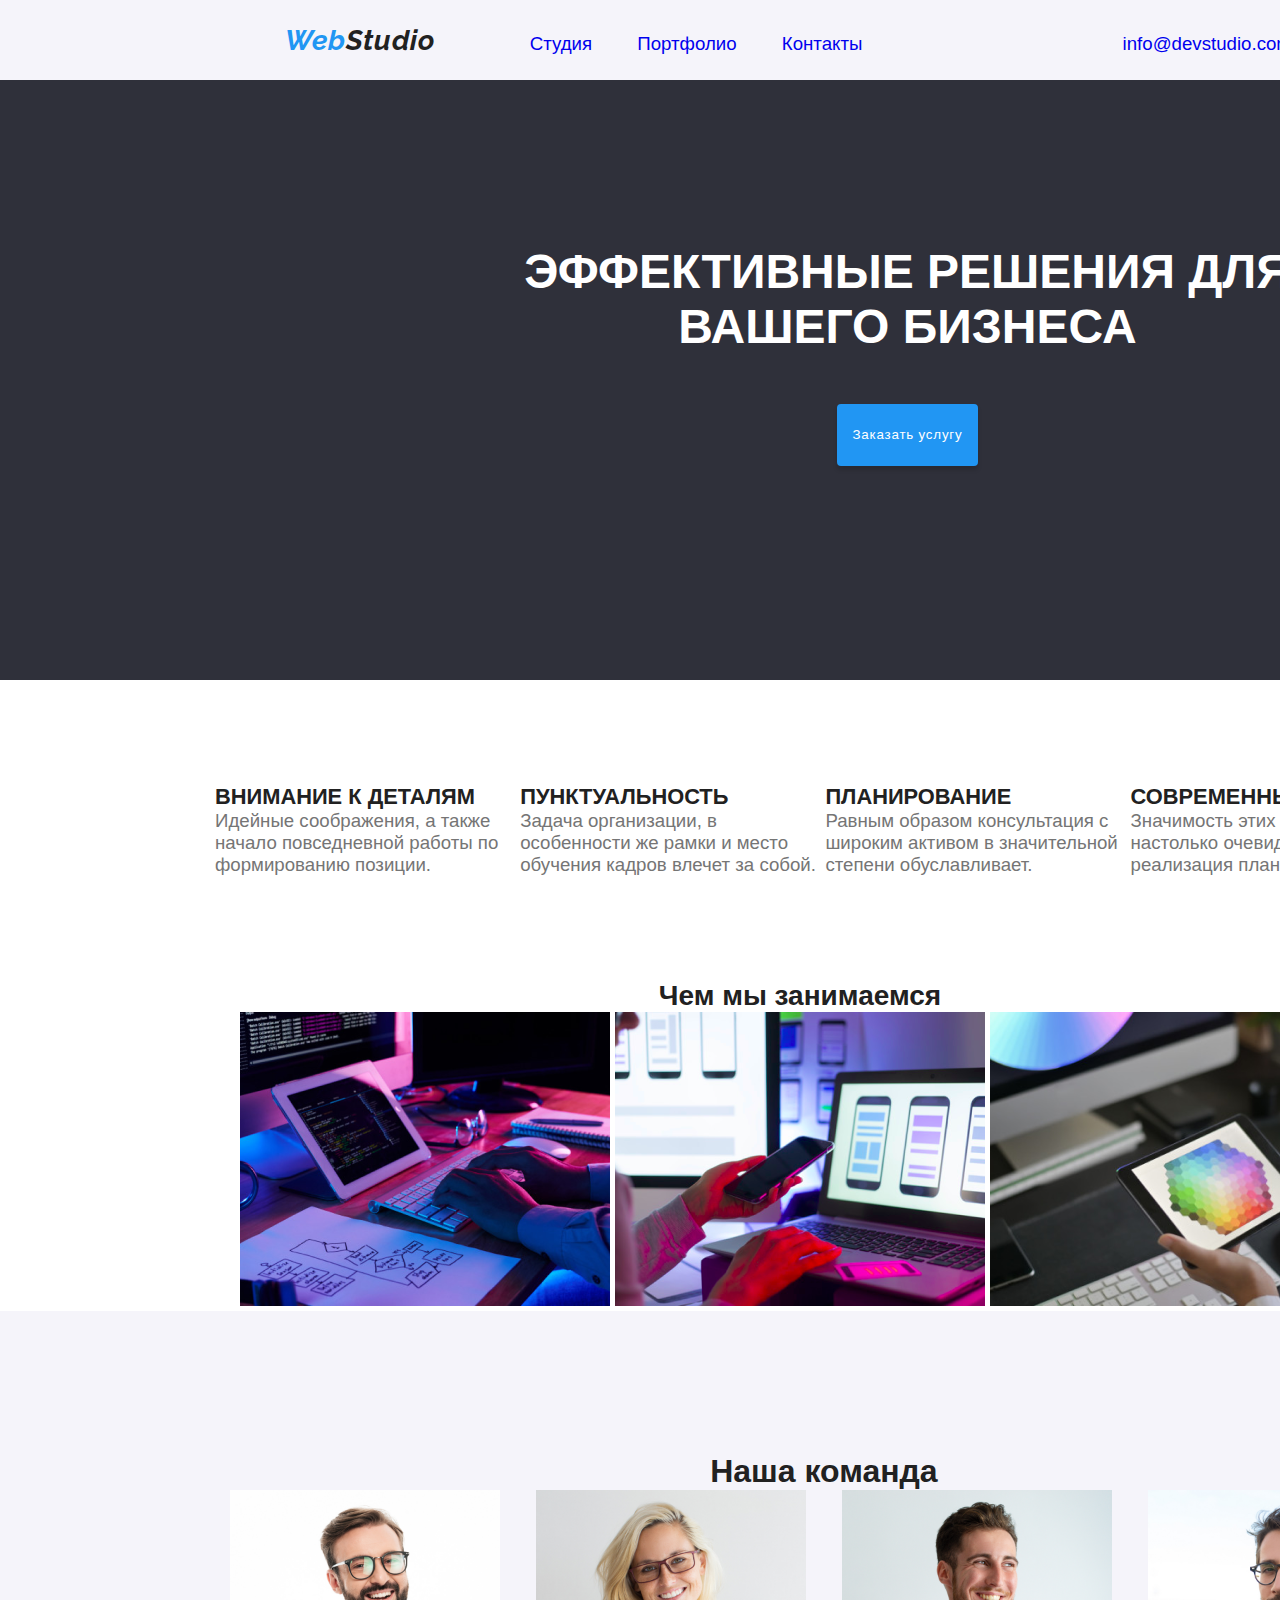
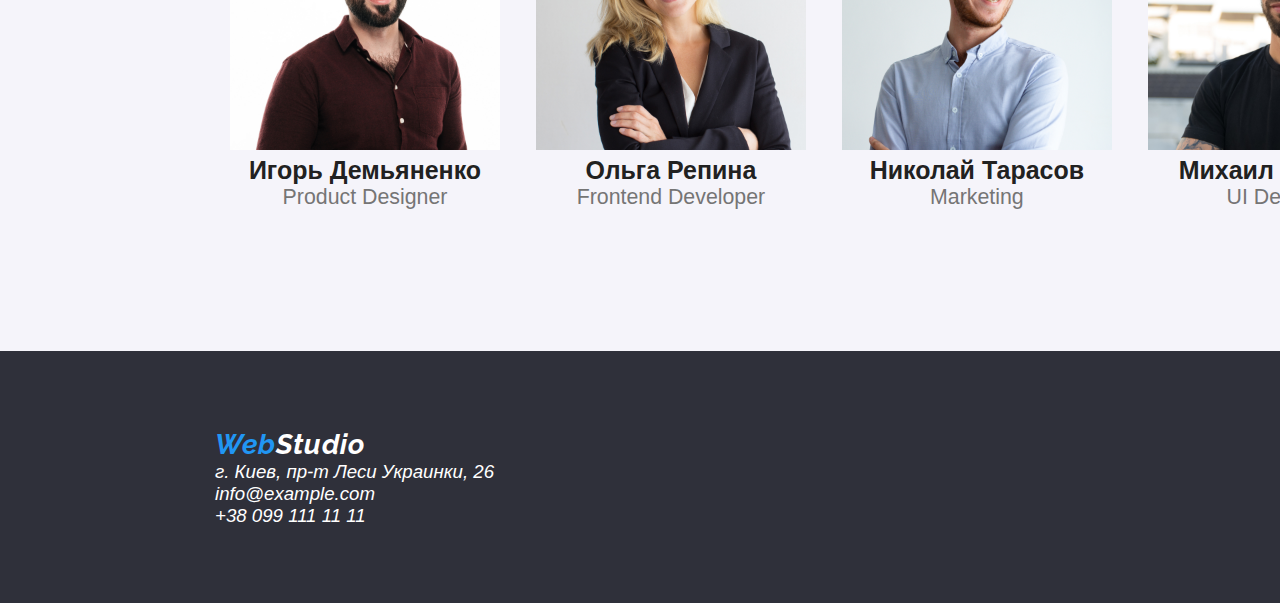
<file: index.html>
<!DOCTYPE html>
<html lang = "ru">
    <head>
        <meta charset = "UTF-8">
        <meta name = "viewport" content = "width=device-width, initial-scale=1.0">
        <link rel="stylesheet" href="./style.css">
        <title>Студия</title>
    </head>
    <body>
        <header>
            <nav class="nav_menu">
                <menu>
                    <li><h2><strong id="logo_1">Web</strong><strong id="logo_2">Studio</strong></h2></li>
                    <li><a href="./index.html">Студия</a></li>
                    <li><a href="./portfolio.html">Портфолио</a></li>
                    <li><a href="#">Контакты</a></li>
                </menu>
                <menu>
                    <li><a href="#">info@devstudio.com</a></li>
                    <li><a href="#">+38 096 111 11 11</a></li>
                </menu>
            </nav>
        </header>
        <main>
            <section class="main_team">
                <div>
                    <h1>Эффективные решения для вашего бизнеса</h1>
                    <button href="#" class="order">Заказать услугу</button>
                </div>
            </section>
            <section class="task_team">
                <!-- <h2>Чем мы занимаемся</h2> -->
                <ul>
                        <li>
                            <h3>Внимание к деталям</h3>
                            <p>Идейные соображения, а также начало повседневной работы по формированию позиции.</p>
                        </li>
                        <li>
                            <h3>Пунктуальность</h3>
                            <p>Задача организации, в особенности же рамки и место обучения кадров влечет за собой.</p>
                        </li>
                        <li>
                            <h3>Планирование</h3>
                            <p>Равным образом консультация с широким активом в значительной степени обуславливает.</p>
                        </li>
                        <li>
                            <h3>Современные технологии</h3>
                            <p>Значимость этих проблем настолько очевидна, что реализация плановых заданий.</p>
                        </li>
                </ul>
            </section>
            <section class="task_team_photo">
                <div>
                    <h2>Чем мы занимаемся</h2>
                    <ul>
                        <li><img src="./images/img1.png" alt="image_1"></li>
                        <li><img src="./images/img2.png" alt="image_2"></li>
                        <li><img src="./images/img3.png" alt="image_3"></li>
                    </ul>
                </div>
            </section>
            <section class="dream_team">
                <div>
                    <h2>Наша команда</h2>
                    <ul>
                        <li>
                            <img src="./images/employer1.jpg" alt="employer 1">
                            <h3>Игорь Демьяненко</h3>
                            <p>Product Designer</p>
                        </li>
                        <li>
                            <img src="./images/employer2.jpg" alt="employer 2">
                            <h3>Ольга Репина</h3>
                            <p>Frontend Developer</p>
                        </li>
                        <li>
                            <img src="./images/employer3.jpg" alt="employer 3">
                            <h3>Николай Тарасов</h3>
                            <p>Marketing</p>
                        </li>
                        <li>
                            <img src="./images/employer4.jpg" alt="employer 4">
                            <h3>Михаил Ермаков</h3>
                            <p>UI Designer</p>
                        </li>
                    </ul>
                </div>
            </section>
        </main>
        <footer>
            <address class="team_address">
                <ul>
                    <li><h2><strong id="logo_3">Web</strong><strong id="logo_4">Studio</strong></h2></li>
                    <li>г. Киев, пр-т Леси Украинки, 26</li>
                    <li>info@example.com</li>
                    <li>+38 099 111 11 11</li>
                </ul>
            </address>
        </footer>
    </body>
</html>
</file>
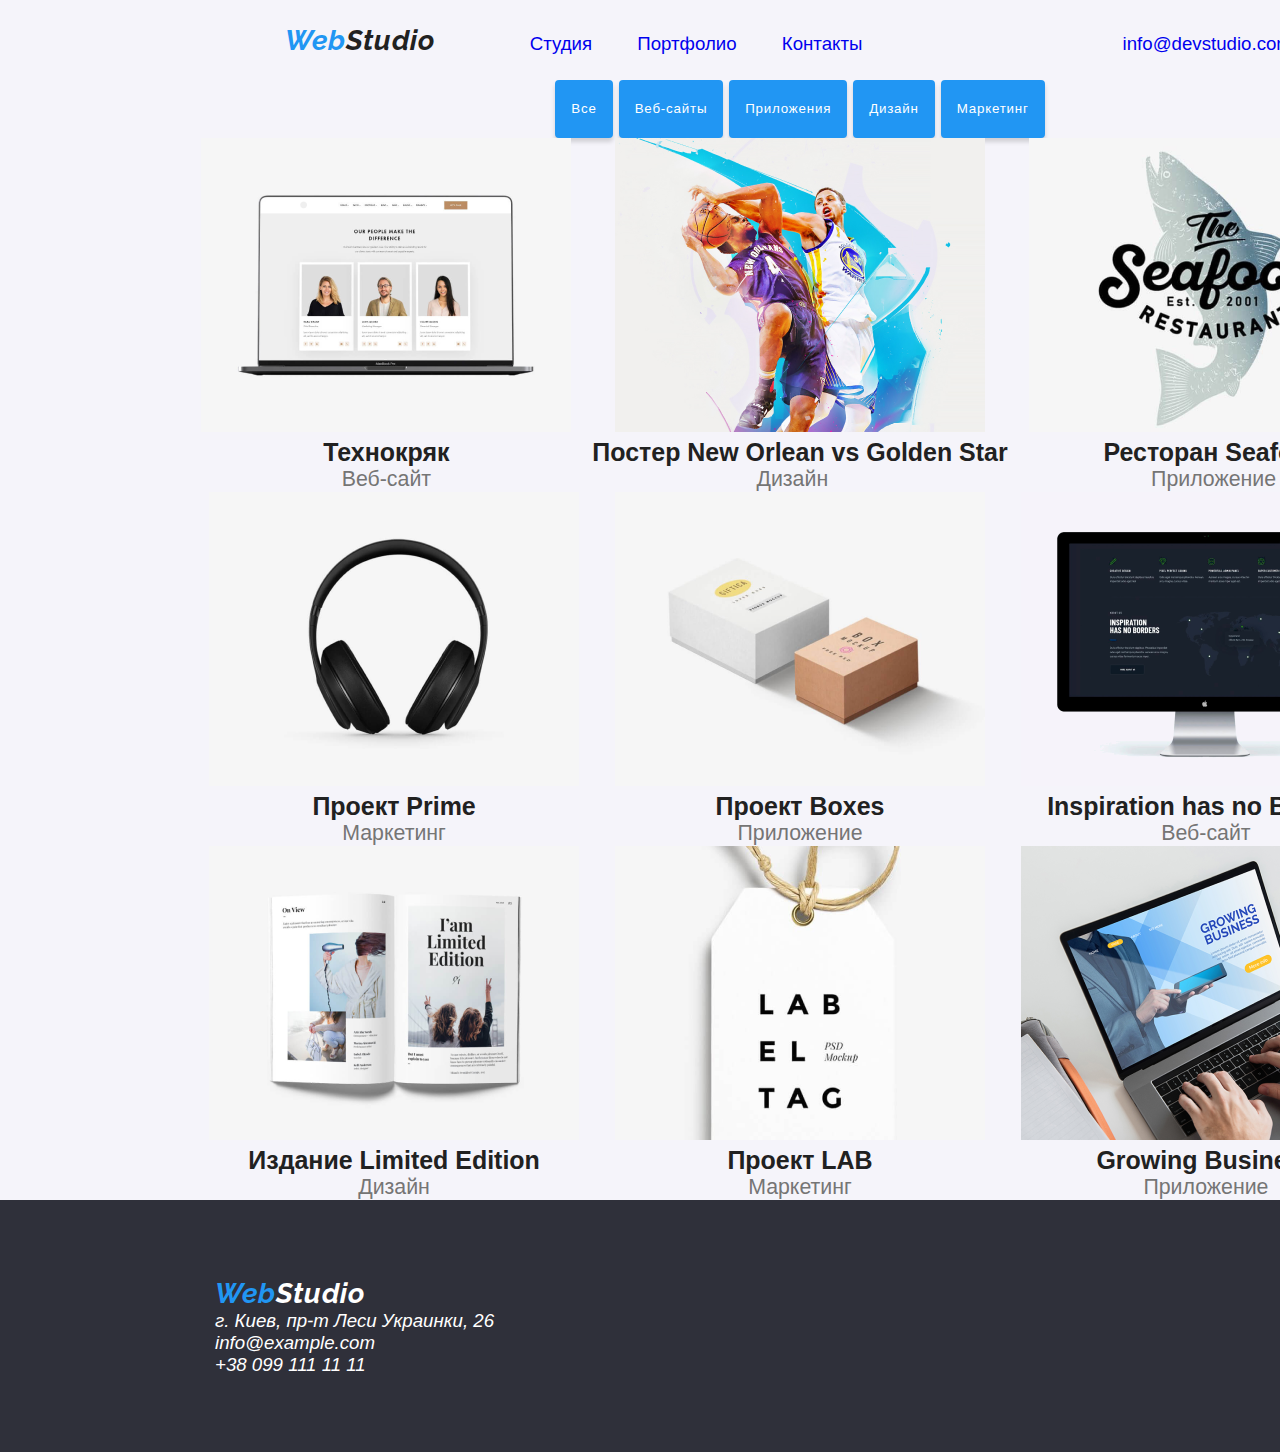
<file: portfolio.html>
<!DOCTYPE html>
<html lang = "ru">
    <head>
        <meta charset = "UTF-8">
        <meta name = "viewport" content = "width=device-width, initial-scale=1.0">
        <link rel="stylesheet" href="./style.css">
        <title>Портфолио</title>
    </head>
    <body>
        <header>
            <nav class="nav_menu">
                <menu>
                    <li><h2><strong id="logo_1">Web</strong><strong id="logo_2">Studio</strong></h2></li>
                    <li><a href="./index.html">Студия</a></li>
                    <li><a href="./portfolio.html">Портфолио</a></li>
                    <li><a href="#">Контакты</a></li>
                </menu>
                <menu>
                    <li><a href="#">info@devstudio.com</a></li>
                    <li><a href="#">+38 096 111 11 11</a></li>
                </menu>
            </nav>
        </header>
        <main>
            <section class="photo_portfolio">
                <div>
                    <!--<h2>Наше портфолио</h2>-->
                    <nav class="nav_portfolio">
                        <menu>
                            <li><button href="#" class="port">Все</button></li>
                            <li><button href="#" class="port">Веб-сайты</button></li>
                            <li><button href="#" class="port">Приложения</button></li>
                            <li><button href="#" class="port">Дизайн</button></li>
                            <li><button href="#" class="port">Маркетинг</button></li>
                        </menu>
                    </nav>
                    <ul>
                        <li class="web_site">
                            <img src="./images/portfolio/portfolio1.png" alt="portfolio 1">
                            <h3>Технокряк</h3>
                            <p>Веб-сайт</p>
                        </li>
                        <li class="design">
                            <img src="./images/portfolio/portfolio2.png" alt="portfolio 2">
                            <h3>Постер New Orlean vs Golden Star</h3>
                            <p>Дизайн</p>
                        </li>
                        <li class="application">
                            <img src="./images/portfolio/portfolio3.png" alt="portfolio 3">
                            <h3>Ресторан Seafood</h3>
                            <p>Приложение</p>
                        </li>
                        <li class="marketing">
                            <img src="./images/portfolio/portfolio4.png" alt="portfolio 4">
                            <h3>Проект Prime</h3>
                            <p>Маркетинг</p>
                        </li>
                        <li class="application">
                            <img src="./images/portfolio/portfolio5.png" alt="portfolio 5">
                            <h3>Проект Boxes</h3>
                            <p>Приложение</p>
                        </li>
                        <li class="web_site">
                            <img src="./images/portfolio/portfolio6.png" alt="portfolio 6">
                            <h3>Inspiration has no Borders</h3>
                            <p>Веб-сайт</p>
                        </li>
                        <li class="design">
                            <img src="./images/portfolio/portfolio7.png" alt="portfolio 7">
                            <h3>Издание Limited Edition</h3>
                            <p>Дизайн</p>
                        </li>
                        <li class="marketing">
                            <img src="./images/portfolio/portfolio8.png" alt="portfolio 8">
                            <h3>Проект LAB</h3>
                            <p>Маркетинг</p>
                        </li>
                        <li class="application">
                            <img src="./images/portfolio/portfolio9.png" alt="portfolio 9">
                            <h3>Growing Business</h3>
                            <p>Приложение</p>
                        </li>
                    </ul>
                </div>
            </section>
        </main>
        <footer>
            <address class="team_address">
                <ul>
                    <li><h2><strong id="logo_3">Web</strong><strong id="logo_4">Studio</strong></h2></li>
                    <li>г. Киев, пр-т Леси Украинки, 26</li>
                    <li>info@example.com</li>
                    <li>+38 099 111 11 11</li>
                </ul>
            </address>
        </footer>
    </body>
</html>
</file>
<file: style.css>
@font-face
{
    font-family: "Raleway";
    src: url("./fonts/Raleway/static/Raleway-BoldItalic.ttf");
}
*
{
    padding: 0px 0px;
    margin: 0px 0px;
}
body
{
    background-color: white;
    color: #212121;
    font-family: -apple-system, BlinkMacSystemFont, 'Segoe UI', Roboto, Oxygen, Ubuntu, Cantarell, 'Open Sans', 'Helvetica Neue', sans-serif;
    position: absolute;
    width: 1600px;
}
h1, h2, h3
{
    color: #212121;
    font-weight: bold;
}
li
{
    list-style: none;
    display: inline-block;
}
a
{
    text-decoration: none;
}
p
{
    width: 300px;
}
header
{
    background-color: #F5F4FA;
    color: #757575;
    font-size: 14pt;
    height: 80px;
    text-align: center;
    display: flex;
    align-items: center;
    padding-left: 215px;
}
footer
{
    background-color: #2F303A;
    color: #FFFFFF;
    font-size: 14pt;
    height: 252px;
    text-align: left;
    display: flex;
    align-items: center;
    padding-left: 215px;
}
.main_team
{
    background-color: #2F303A;
    color: white;
    font-size: 14pt;
    height: 600px;
    text-align: center;
    display: flex;
    justify-content: center;
    align-items: center;
    padding-left: 215px;
}
.main_team h1
{
    color: #FFFFFF;
    font-size: 36pt;
    width: 900px;
    text-transform: uppercase;
    transform: translateY(-50px);
}
.task_team
{
    background-color: #FFFFFF;
    color: #757575;
    font-size: 14pt;
    height: 300px;
    text-align: left;
    display: flex;
    align-items: center;
    padding-left: 215px;
}
.task_team h3
{
    text-transform: uppercase;
}
.task_team_photo
{
    background-color: #FFFFFF;
    color: #757575;
    font-size: 14pt;
    text-align: center;
    display: flex;
    justify-content: center;
    align-items: center;
}
.dream_team
{
    background-color: #F5F4FA;
    color: #757575;
    font-size: 16pt;
    height: 640px;
    text-align: center;
    display: flex;
    align-items: center;
    padding-left: 215px;
}
.nav_menu a:hover, a:focus
{
    color:  #2196F3;
}
.nav_menu li
{
    margin-inline: 20px;
}
.nav_menu h2
{
    font-family: "Raleway";
    letter-spacing: 0.03em;
    margin-inline: 50px;
}
.nav_menu >menu
{
    display: inline;
}
.nav_menu >menu:last-child
{
    padding-left: 215px;
}
.order
{
    background-color: #2196F3;
    color: #FFFFFF;
    border: 16px solid #2196F3;
    border-radius: 4px;
    box-shadow: 0px 4px 4px rgba(0, 0, 0, 0.15);
    letter-spacing: 0.06em;
    line-height: 30px;
}
.task_team_photo img
{
    width: 370px;
}
.dream_team img
{
    width: 270px;
}
.team_address h2
{
    font-family: "Raleway";
    letter-spacing: 0.03em;
}
.team_address li
{
    display: block;
}
#logo_1, #logo_3
{
    color: #2196F3;
}
#logo_2
{
    color: #212121;
}
#logo_4
{
    color: #FFFFFF;
}
.photo_portfolio
{
    background-color: #F5F4FA;
    color: #757575;
    font-size: 16pt;
    text-align: center;
    display: flex;
    justify-content: center;
    align-items: center;
}
.photo_portfolio img
{
    width: 370px;
}
.photo_portfolio p
{
    width: 400px;
}
.port
{
    background-color: #2196F3;
    color: #FFFFFF;
    border: 16px solid #2196F3;
    border-radius: 4px;
    box-shadow: 0px 4px 4px rgba(0, 0, 0, 0.15);
    letter-spacing: 0.06em;
    line-height: 26px;
}
</file>
